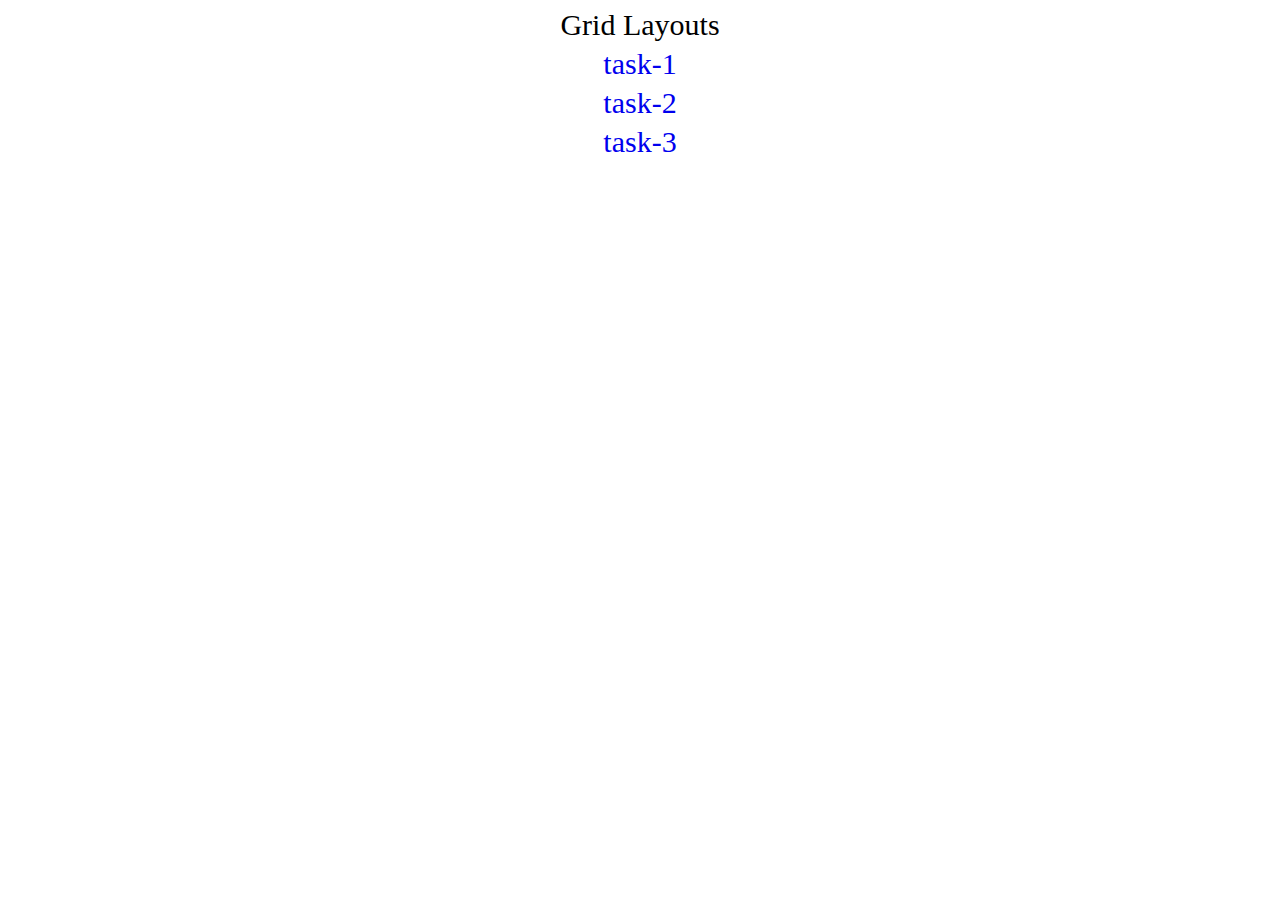
<file: index.html>
<!DOCTYPE html>
<html lang="en">
<head>
    <meta charset="UTF-8">
    <meta name="viewport" content="width=device-width, initial-scale=1.0">
    <title>Grid</title>
</head>
<style>
    .main{
        display: flex;
        justify-content: center;
        align-items: center;
        font-size: 30px;
        flex-direction: column;
        gap: 5px;
    }
    a{
        text-decoration: none;
    }
</style>
<body>
     <div class="main">
         Grid Layouts
        <a href="./task-1.html" target="_blank">task-1</a>
        <a href="./task-2.html" target="_blank">task-2</a>
        <a href="./task-3.html" target="_blank">task-3</a>
     </div>
</body>
</html>
</file>
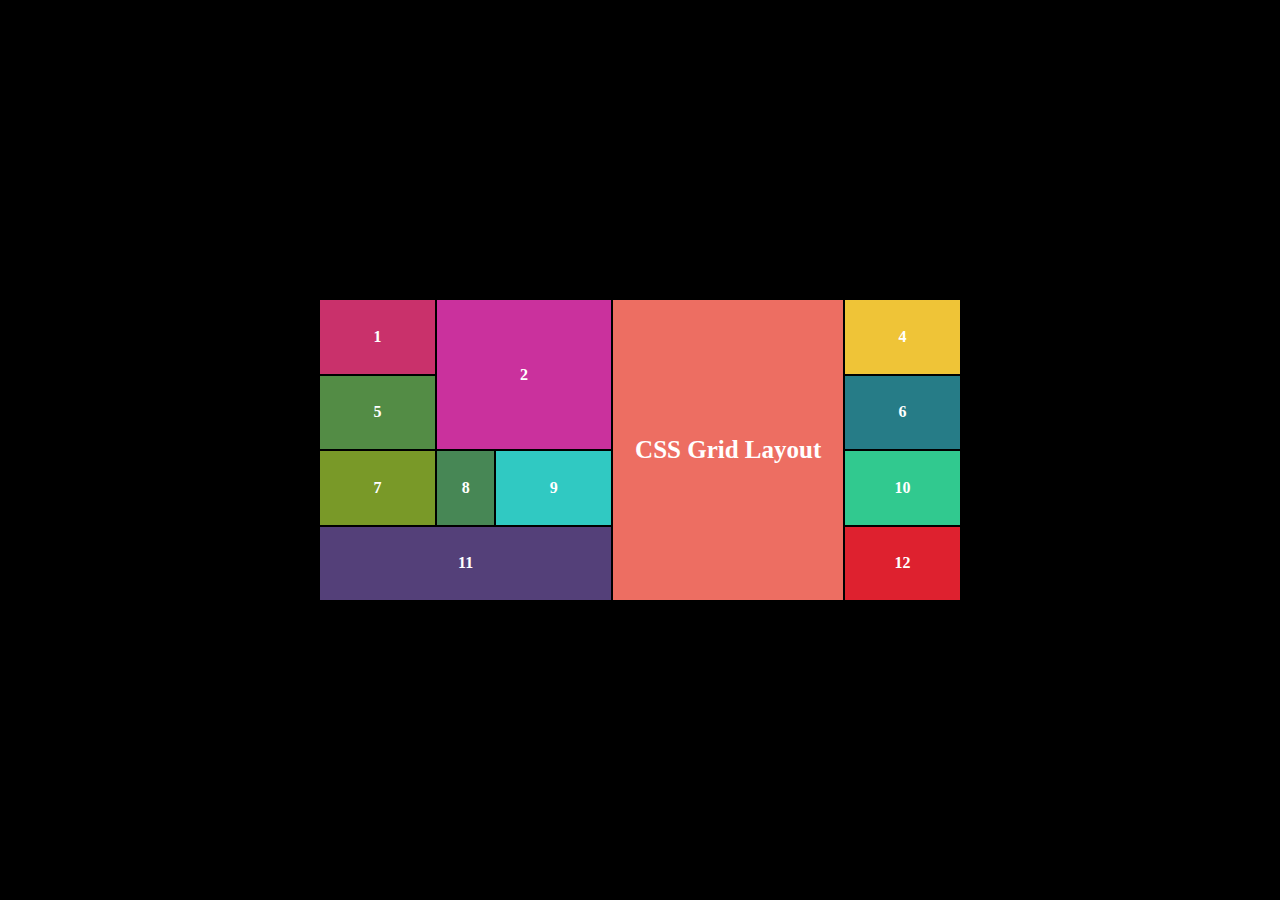
<file: task-1.html>
<!DOCTYPE html>
<html lang="en">
<head>
    <meta charset="UTF-8">
    <meta name="viewport" content="width=device-width, initial-scale=1.0">
    <title>task-1</title>
    <link rel="stylesheet" href="task-1.css".css">
</head>
<body>
    <div class="grid-container">
        <div class="one child">1</div>
        <div class="two child">2</div>
        <div class="three child">CSS Grid Layout</div>
        <div class="four child">4</div>
        <div class="five child">5</div>
        <div class="six child">6</div>
        <div class="seven child">7</div>
        <div class="eight child">8</div>
        <div class="nine child">9</div>
        <div class="ten child">10</div>
        <div class="eleven child">11</div>
        <div class="twelve child">12</div>
    </div>
</body>
</html>
</file>
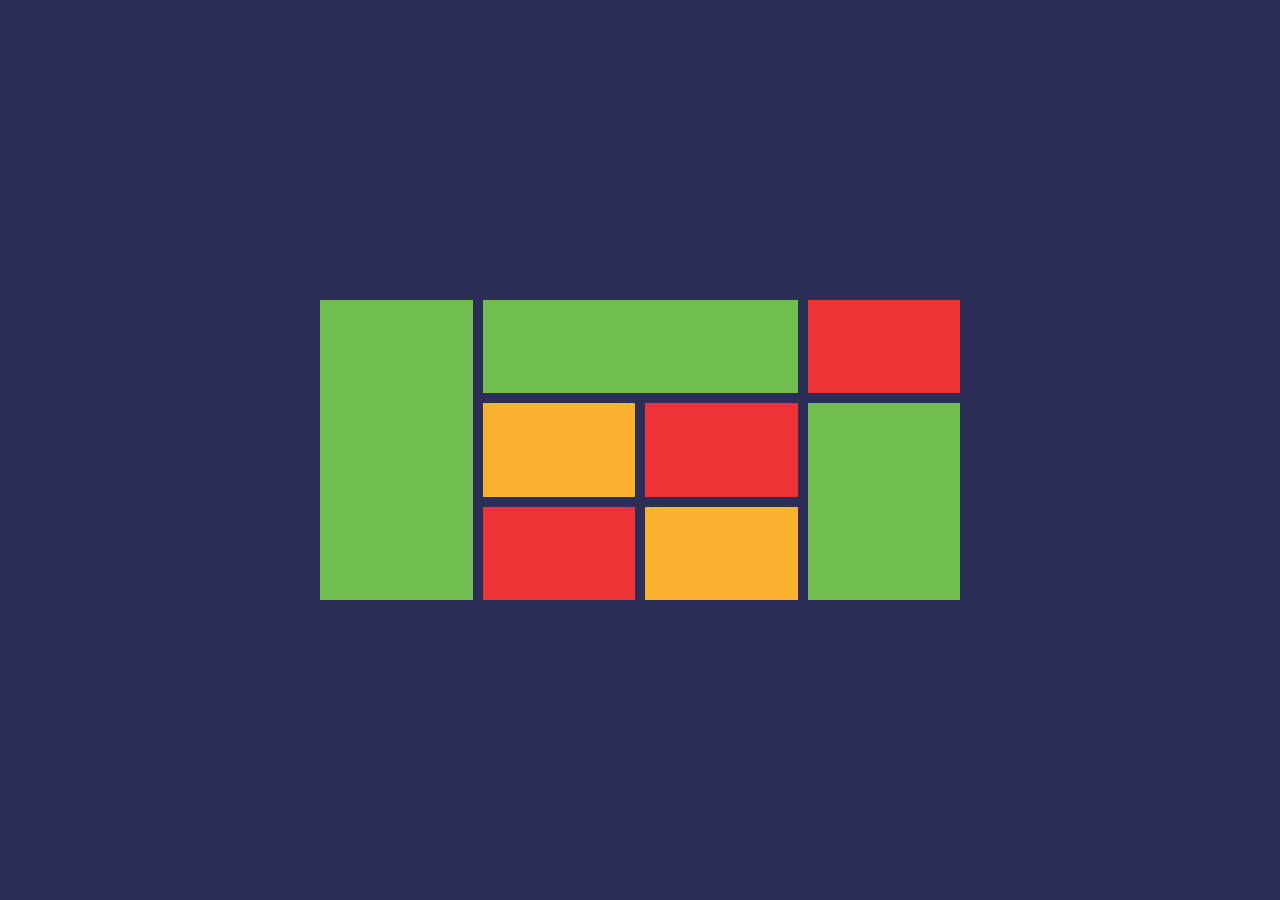
<file: task-2.html>
<!DOCTYPE html>
<html lang="en">
<head>
    <meta charset="UTF-8">
    <meta name="viewport" content="width=device-width, initial-scale=1.0">
    <title>task-2</title>
    <link rel="stylesheet" href="task-2.css">
</head>
<body>
    <div class="Grid-container">
        <div class="item1"></div>
        <div class="item2"></div>
        <div class="item3"></div>
        <div class="item4"></div>
        <div class="item5"></div>
        <div class="item6"></div>
        <div class="item7"></div>
        <div class="item8"></div>
    </div>
   
</body>
</html>
</file>
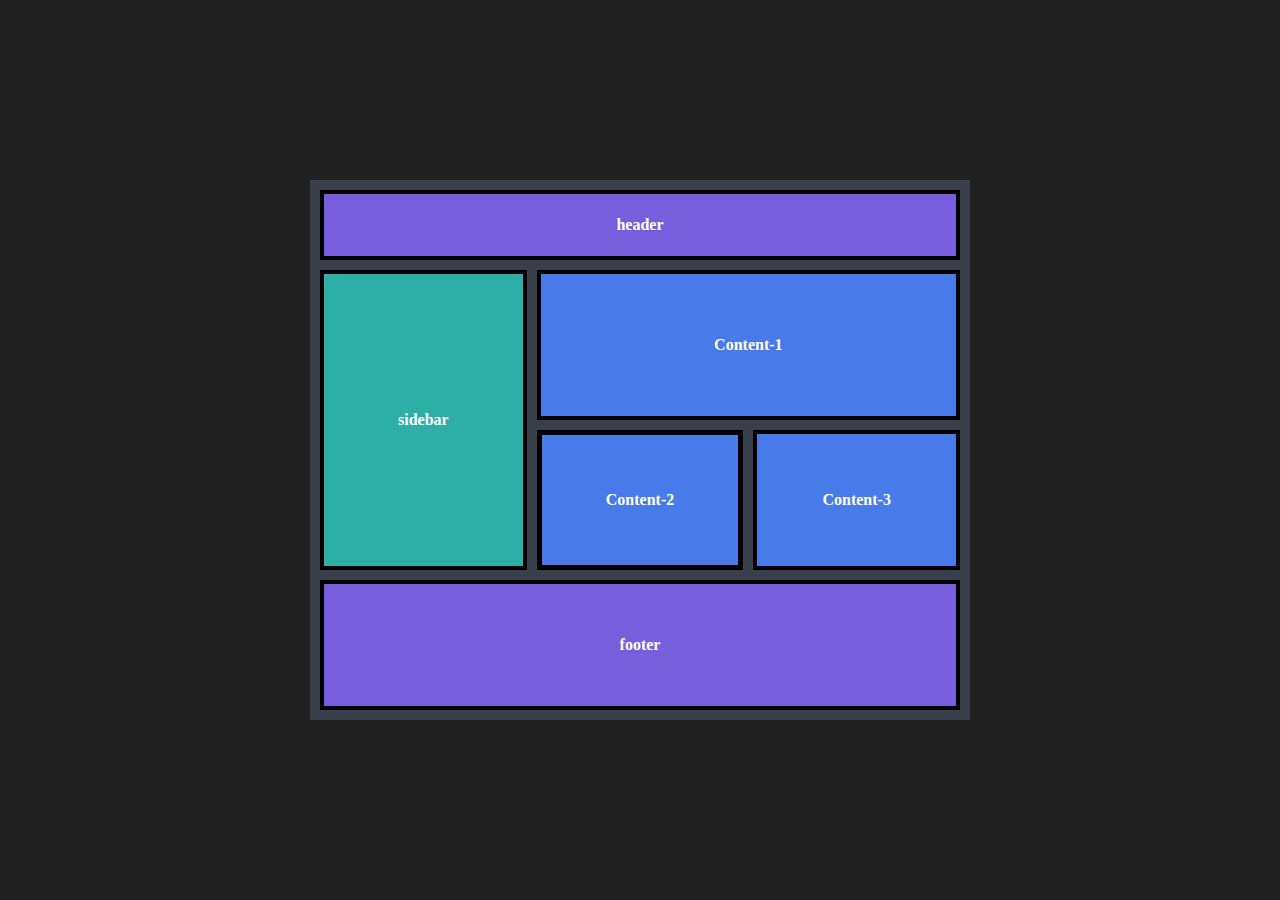
<file: task-3.html>
<!DOCTYPE html>
<html lang="en">
<head>
    <meta charset="UTF-8">
    <meta name="viewport" content="width=device-width, initial-scale=1.0">
    <title>task-3</title>
    <link rel="stylesheet" href="task-3.css".css">
</head>
<body>
    <div class="container">
        <div class="head item">header</div>
        <div class="side item">sidebar</div>
        <div class="con-1 item">Content-1</div>
        <div class="con-2 item">Content-2</div>
        <div class="con-3 item">Content-3</div>
        <div class="footer item">footer</div>
    </div>
</body>
</html>
</file>
<file: task-1.css>
body{
    background-color: black;
}
.grid-container{
    display: grid;
    gap: 2px;
    width:50%;
    height:300px;
    grid-template-rows: 1fr 1fr 1fr 1fr;
    grid-template-columns:2fr 1fr 2fr 4fr 2fr; 
    top: 50%;
    left: 50%;
    transform: translate(-50%,-50%);
    position: absolute;
}
.one{
    background-color:#c9316b ;
    grid-column: 1/2;
    grid-row: 1/2;
}
.two{
    background-color:#ca319d ;
    grid-column: 2/4;
    grid-row:1/3;
}
.three{
    background-color: #ed6e62;
    grid-column: 4/5;
    grid-row:1/5;
    font-size: 25px;
    padding: 10px;
}
.four{
    background-color:#efc437 ;
    grid-column: 5/6;
    grid-row:1/2;
}
.five{
    background-color:#538c45 ;
    grid-column: 1/2;
    grid-row: 2/3;
}
.six{
    background-color:#267c87 ;
}
.seven{
    background-color:#799928 ;

}
.eight{
    background-color:#478755 ;
}
.nine{
    background-color:#30c9c2 ;
}
.ten{
    background-color:#31c98f ;
}
.eleven{
    background-color:#544079 ;
    grid-column: 1/4;

}
.twelve{
    background-color:#de212f ;
    grid-column: 5/6;
    grid-row:4/5;
}
.child{
    display: flex;
    justify-content: center;
    align-items: center;
    color: white;
    font-weight: 800;
}
@media screen and (width <=600px) {
    .grid-container{
        height: 200px;
        width: 80%;

    }
}
</file>
<file: task-2.css>
body{
    background-color: #2b2e56;
}
.Grid-container{
    display: grid;
    gap: 10px;
    width:50%;
    height:300px;
    top: 50%;
    left: 50%;
    transform: translate(-50%,-50%);
    grid-template-columns: 1fr 1fr 1fr 1fr;
    position: absolute;
}
.item1{
    background-color:#6fbe4f ;
    grid-column: 1/2;
    grid-row: 1/4;
}
.item2{
    background-color:#6fbe4f ;
    grid-column: 2/4;
}
.item3{
    background-color: #ec3437;
    grid-column: 4/5;
}
.item4{
    background-color:#fbb22f ;
    grid-column: 2/3;
}
.item5{
    background-color:#ec3437;
    grid-column: 3/4;
}
.item6{
    background-color: #6fbe4f;
    grid-column: 4/5;
    grid-row: 2/4; 
}
.item7{
    background-color:#ec3437 ;
    grid-column: 2/3;
}
.item8{
    background-color:#fbb22f;
    grid-column: 3/4;
}
@media screen and (width <=600px) {
    .Grid-container{
        height: 200px;
        width: 80%;
    }
}
</file>
<file: task-3.css>
.container{
    display: grid;
    gap: 10px;
    width:50%;
    height:520px;
    top: 50%;
    left: 50%;
    transform: translate(-50%,-50%);
    position: absolute;
    background-color: #3a3f4c;
    padding: 10px;
    grid-template-rows: 70px 150px 140px 130px 130px 90px;
    grid-template-columns:2fr 2fr 2fr;
}
.head{
    background-color: #765edc;
    grid-column: 1/4;
    grid-row: 1/2;
    border:4px solid black;
}
.side{
    background-color:#2dafa8 ;
    grid-column: 1/2;
    grid-row: 2/4;
    border:4px solid black
}
.con-1{
    background-color:#487ae9 ;
    grid-column: 2/4;
    grid-row: 2/3;
    border:4px solid black;
    padding: 3px;
}
.con-2{
    background-color: #487ae9;
    grid-column: 2/3;
    grid-row: 3/4;
    border:5px solid black;
    padding: 3px;
}
.con-3{
    background-color:#487ae9;
    grid-column: 3/4;
    grid-row: 3/4;
    border:4px solid black;
    padding: 3px;
}
.footer{
    background-color:#765edc;
    grid-column: 1/4;
    grid-row: 4/5;
    border:4px solid black
}
.item{
    display: flex;
    justify-content: center;
    align-items: center;
    color: white;
    font-family: 30px;
    font-weight: 700;
}
body{
    background-color: #212121;
}
@media screen and (width <=600px) {
    .container{
        height: 370px;
        width: 80%;
        grid-template-rows: 40px 100px 100px 100px 100px 100px;
        grid-template-columns:3fr 3fr 3fr;
    }
}
</file>
